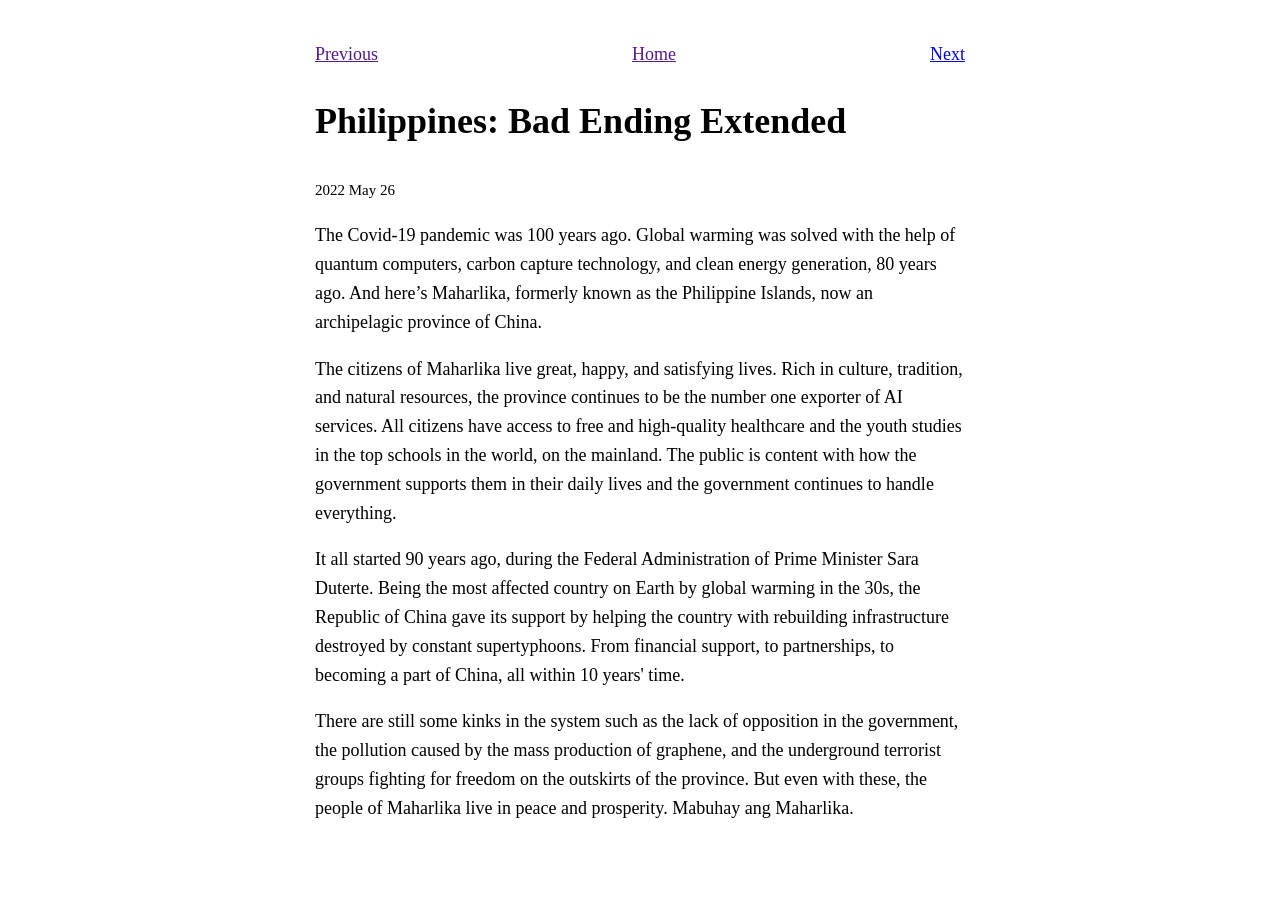
<file: bad-ending.html>
<!DOCTYPE html>
<html lang="en">
  <head>
    <meta charset="UTF-8">
    <meta name="viewport" content="width=device-width, initial-scale=1">
    <title></title>
    <link href="css/style.css" rel="stylesheet">
  </head>
  <body>
    <div class="header-links">
      <a href="">Previous</a>
      <a href="">Home</a>
      <a href="./index.html">Next</a>
    </div>
    <h1>Philippines: Bad Ending Extended</h1>
    <small>2022 May 26</small>
    <p>The Covid-19 pandemic was 100 years ago. Global warming was solved with the help of quantum computers, carbon capture technology, and clean energy generation, 80 years ago. And here’s Maharlika, formerly known as the Philippine Islands, now an archipelagic province of China.
    <p>The citizens of Maharlika live great, happy, and satisfying lives. Rich in culture, tradition, and natural resources, the province continues to be the number one exporter of AI services. All citizens have access to free and high-quality healthcare and the youth studies in the top schools in the world, on the mainland. The public is content with how the government supports them in their daily lives and the government continues to handle everything.
    <p>It all started 90 years ago, during the Federal Administration of Prime Minister Sara Duterte. Being the most affected country on Earth by global warming in the 30s, the Republic of China gave its support by helping the country with rebuilding infrastructure destroyed by constant supertyphoons. From financial support, to partnerships, to becoming a part of China, all within 10 years' time.
    <p>There are still some kinks in the system such as the lack of opposition in the government, the pollution caused by the mass production of graphene, and the underground terrorist groups fighting for freedom on the outskirts of the province. But even with these, the people of Maharlika live in peace and prosperity. Mabuhay ang Maharlika.
</p>
</p>
</p>
</p>
  </body>
</html>
</file>
<file: css/style.css>
body {
  margin: 40px auto;
  max-width: 650px;
  line-height: 1.6;
  font-size: 18px;
  padding: 0 10px;
  text-align: left;
}

.header-links {
  display: flex;
  justify-content: space-between;
}
</file>
